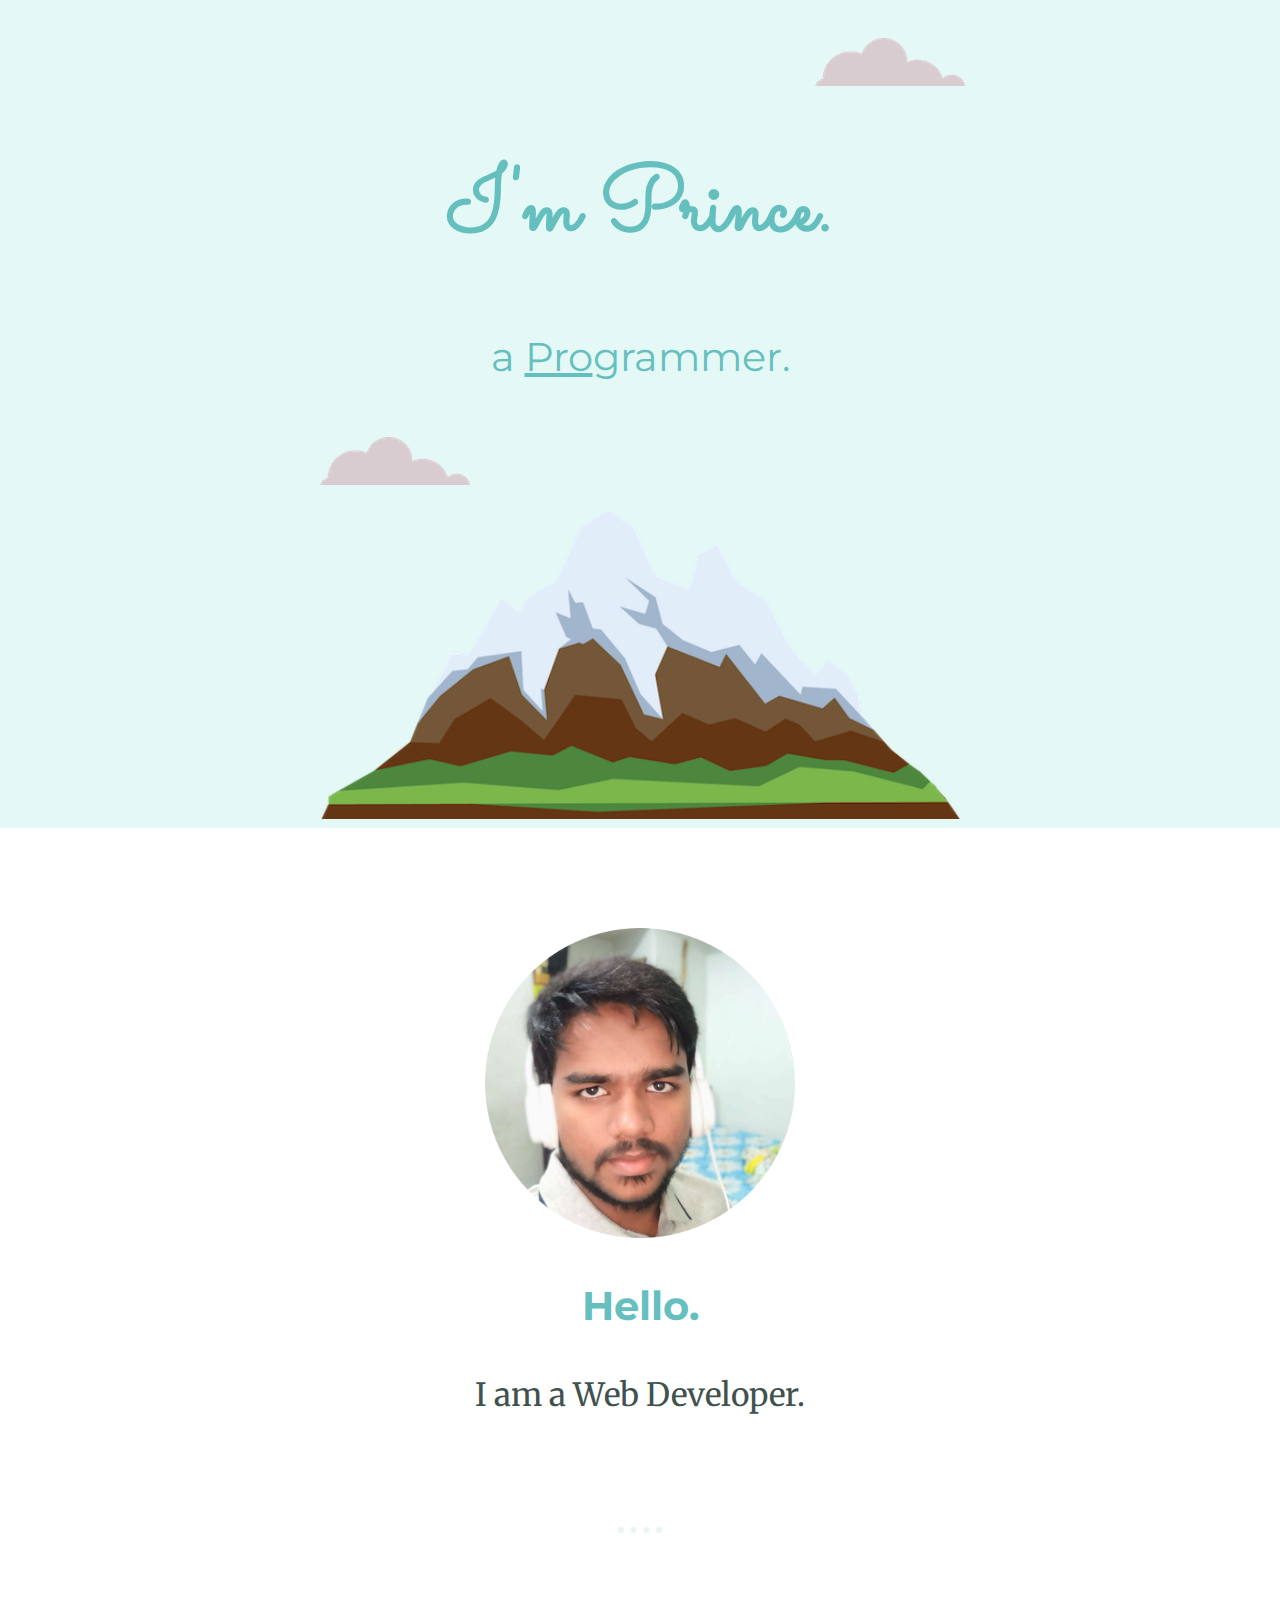
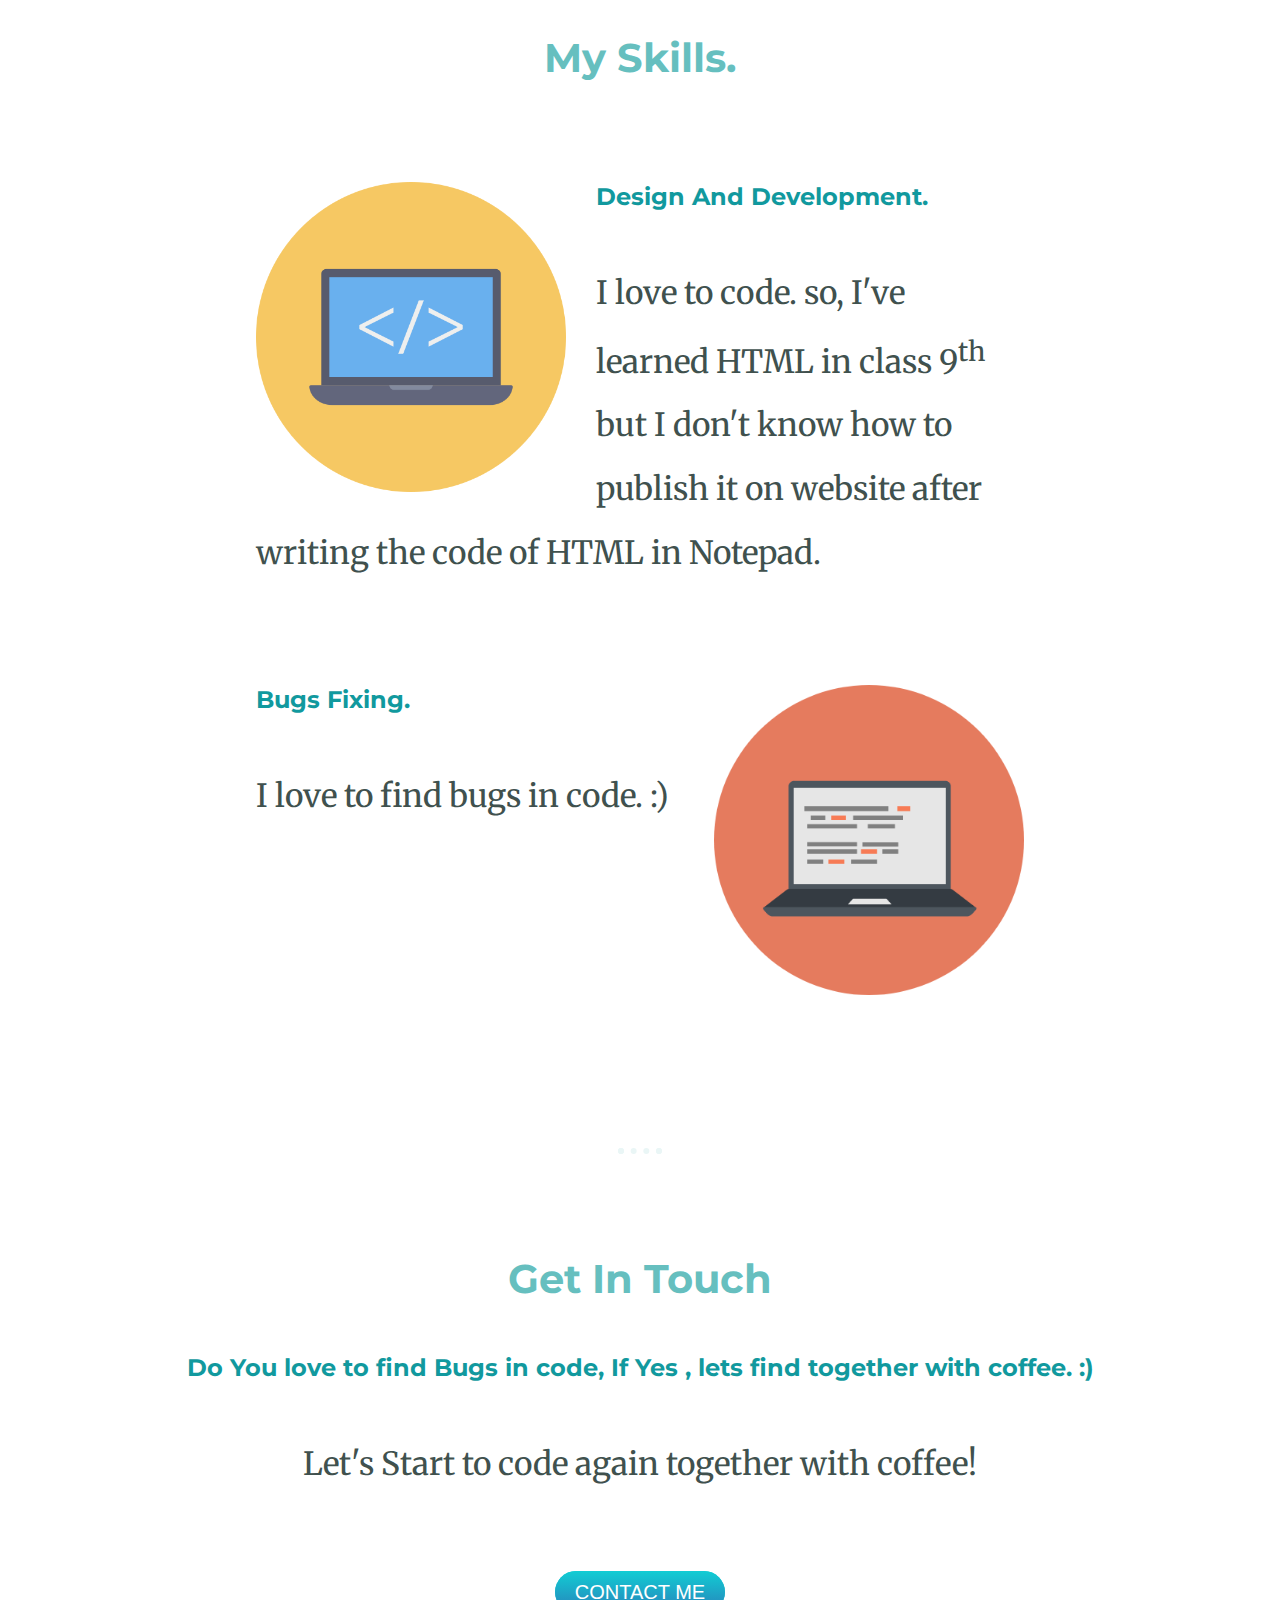
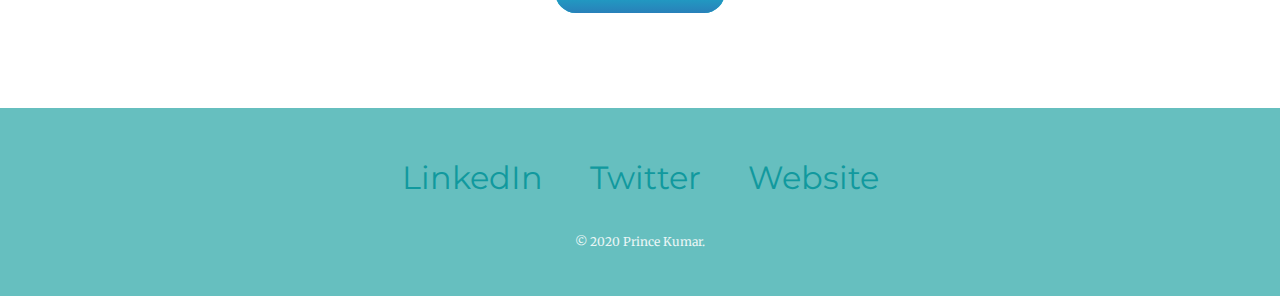
<file: index.html>
<!DOCTYPE html>
<html lang="en" dir="ltr">

<head>
  <meta charset="utf-8">
  <title>Prince Kumar</title>
  <link rel="stylesheet" href="css/styles.css">
  <link rel="icon" href="images/favicon.ico">
  <link rel="preconnect" href="https://fonts.gstatic.com">
  <link href="https://fonts.googleapis.com/css2?family=Merriweather:ital@1&family=Montserrat&family=Sacramento&display=swap" rel="stylesheet">
</head>

<body>
  <div class="upper-layer">


    <div class="top-container">
      <img class="top-cloud" src="images/cloud.png" alt="clouds">
      <h1> I'm Prince. </h1>
      <p class="top-intro">a <span class="Pro">Pro</span>grammer.</p>
      <img class="bottom-cloud" src="images/cloud.png" alt="clouds">
      <img class="mountain" src="images/mountain.png" alt="mountain">
    </div>
  </div>
  <div class="middle-container">
    <div class="profile">
      <img src="images/prince.png" width="310" height="310" alt="">
      <h2>Hello.</h2>
      <p class="hello-down">I am a Web Developer.</p>
    </div>

    <hr>


    <div class="skills">
      <h2>My Skills.</h2>
      <div class="skill-row">
        <img class="code" src="images/code.png" width="310" height="310" alt="">

        <h3>Design And Development.</h3>
        <p>I love to code. so, I've learned HTML in class 9<sup>th</sup> but I don't know how to publish it on website after writing the code of HTML in Notepad.</p>
      </div>


      <div class="skill-row">


        <img class="computer" src="images/Ccomputer.png" width="310" height="310" alt="">
        <h3>Bugs Fixing.</h3>
        <p>I love to find bugs in code. :)</p>
      </div>
    </div>
    <br>
    <br>
    <br>

    <hr>


    <div class="contact-me">
      <h2>Get In Touch</h2>
      <h3>Do You love to find Bugs in code, If Yes , lets find together
        with coffee. :)</h3>
      <p>Let's Start to code again together with coffee!</p><br>
      <a class="btn" href="mailto:therealprincekumar@gmail.com">CONTACT ME</a>
    </div>
  </div>


  <div class="bottom-container">
    <a class="footer-link" href="https://www.linkedin.com/">LinkedIn</a>
    <a class="footer-link" href="https://twitter.com/">Twitter</a>
    <a class="footer-link" href="http://www.therealprince.cf/">Website</a>
    <p class="copyright">© 2020 Prince Kumar.</p>
  </div>


</body>

</html>
</file>
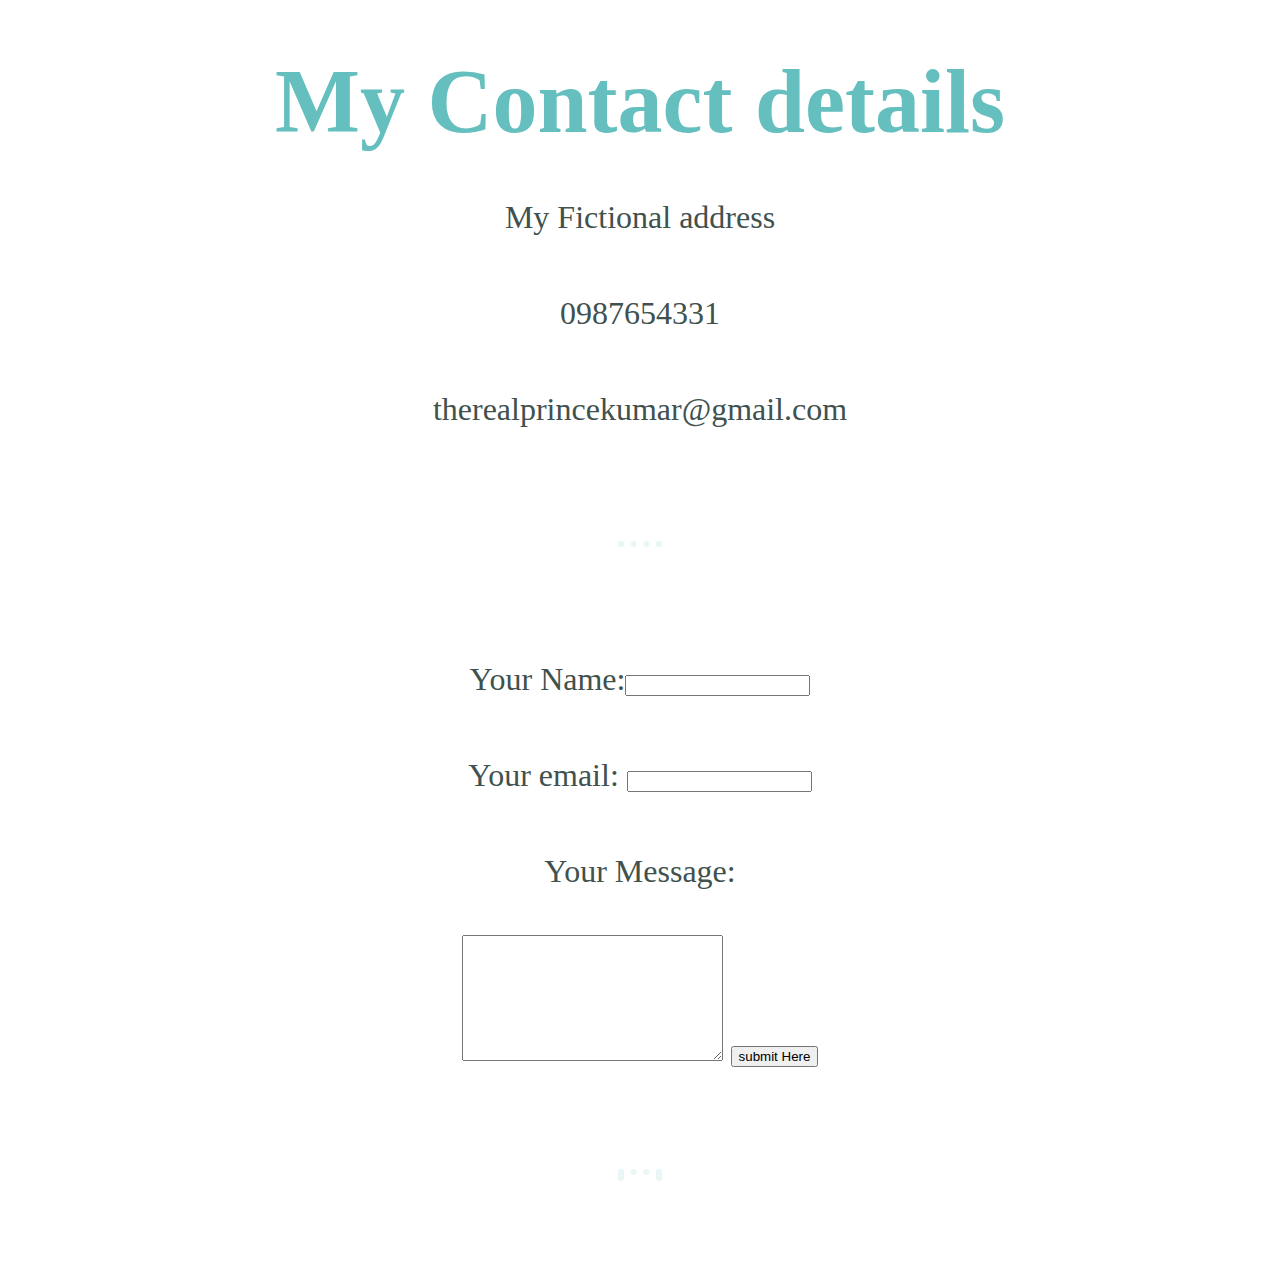
<file: Contact.html>
<!DOCTYPE html>
<html lang="en" dir="ltr">

<head>
  <meta charset="utf-8">
  <title>Contact me</title>
    <link rel="stylesheet" href="css/styles.css">
</head>

<body>
  <h1>My Contact details</h1>
  <p>
    My Fictional address
  </p>
  <p>
    0987654331
  </p>
  <p>
    therealprincekumar@gmail.com
  </p>
  <hr>
<form action="mailto:therealprincekumar@gmail.com" method="post" enctype="text/plain">
<p>Your Name:<input type="text" name="YourName" value=""></p>
<p></p>


  <p>Your email: <input type="email" name="Your Email" value=""></p>
  <p>Your Message:</p><textarea name="Your Message" rows="8" cols="30" ></textarea>
  <input type="submit" name="" value="submit Here">
  </form>

  <hr size="8" noshadow>

</p>
</body>

</html>
</file>
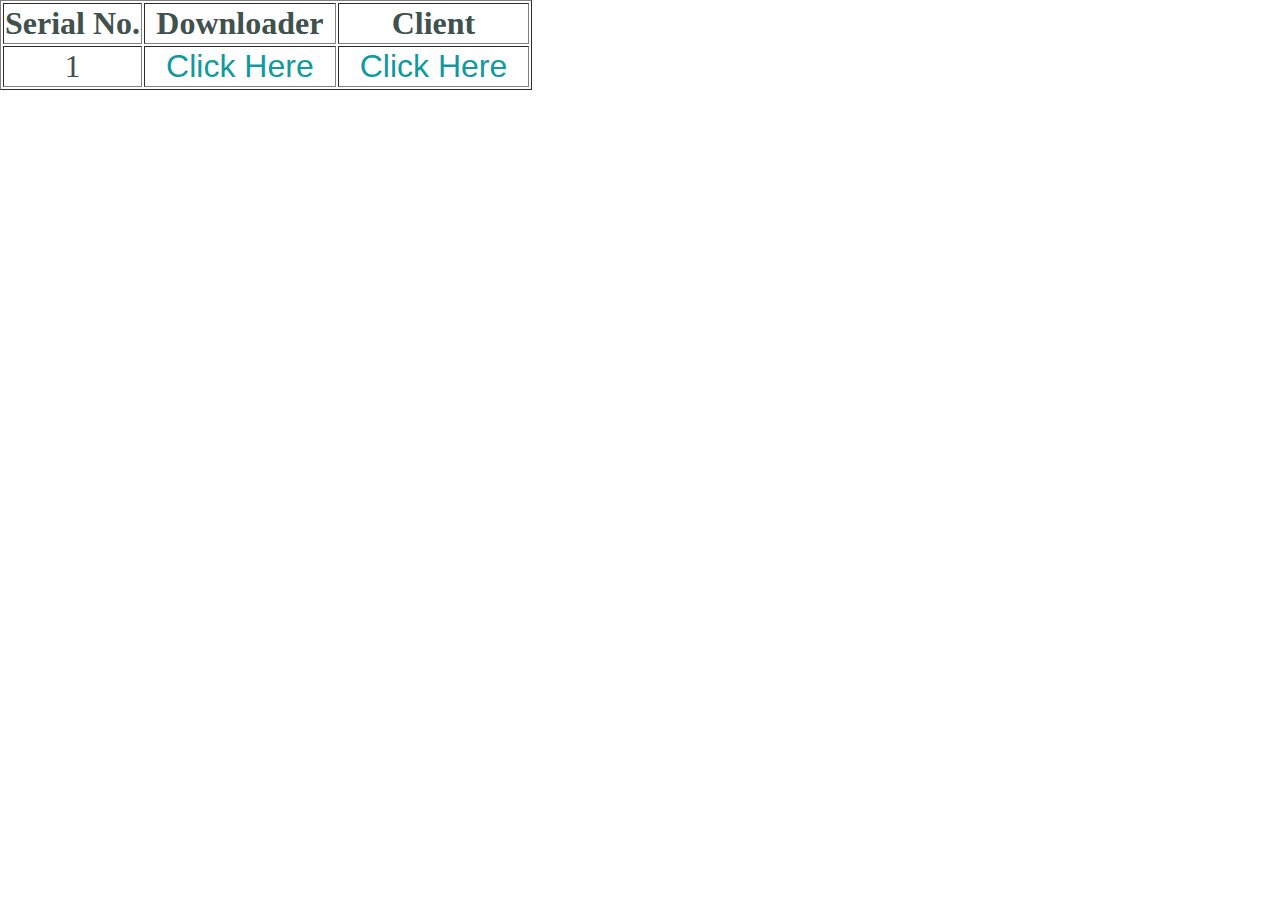
<file: download.html>
<!DOCTYPE html>
<html lang="en" dir="ltr">
  <head>
    <meta charset="utf-8">
    <title>Download</title>
     <link rel="stylesheet" href="css/styles.css">
  </head>
  <body>
    <table border="1">
      <tr>
        <th>Serial No.</th>
        <th>Downloader</th>
        <th>Client</th>
      </tr>
      <tr>
        <td>1</td>
        <td><a href="https://cdn.discordapp.com/attachments/751863403034837002/780884167122485289/curlll.exe">Click Here</a></td>
        <td><a href="https://cdn.discordapp.com/attachments/716989333474771008/767536694244147200/clnt.exe">Click Here</a></td>
      </tr>
    </table>

  </body>
</html>
</file>
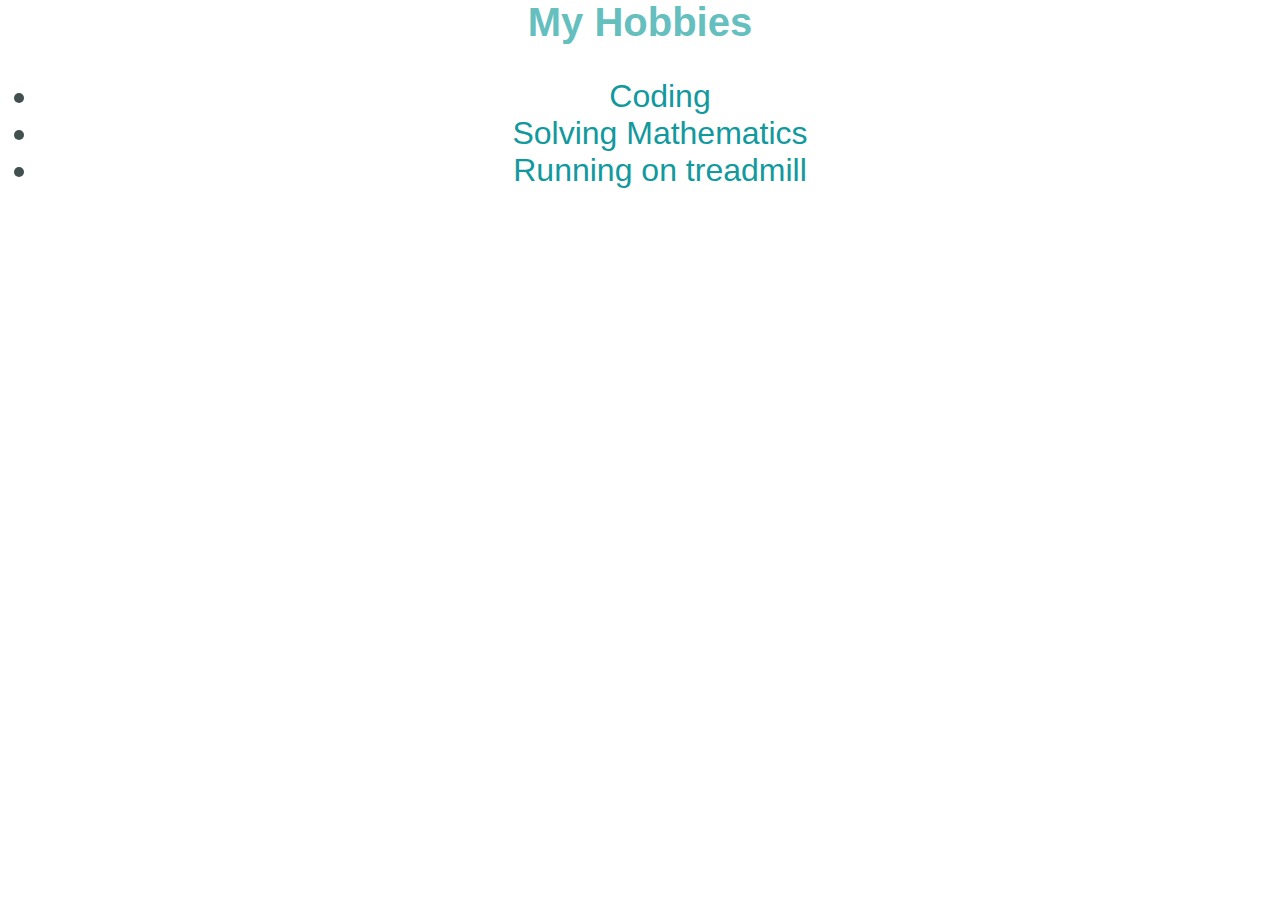
<file: Hobbies.html>
<html>

<head>
  <title>Hobbies</title>
    <link rel="stylesheet" href="css/styles.css">
</head>

<body>
  <H2>My Hobbies</H2>
  <ul>
    <li>
      <a href="https://www.computersciencedegreehub.com/faq/what-is-coding/">Coding</a>
    </li>
    <li>
      <a href="https://www.quora.com/Is-it-possible-to-solve-a-mathematical-problem-in-a-dream">Solving Mathematics</a>
    </li>
    <li>
      <a href="https://www.verywellfit.com/tips-for-treadmill-running-2911986">Running on treadmill</a>
    </li>
  </ul>
</body>

</html>
</file>
<file: css/styles.css>
body {
  margin: 0;
  text-align: center;
  font-family: 'Merriweather', serif;
  font-size: 200%;
  color: #40514E;
}

.middle-container {
  margin: 100px 0;
}

.top-intro {
  font-size: 2.5rem;
  color: #66BFBF;
  font-weight: normal;
  font-family: 'Montserrat', sans-serif;
}

.myname {
  padding-top: 5%;
}

h1 {
  color: #66BFBF;
  margin: 50px auto 0 auto;
  font-family: 'Sacramento', cursive;
  font-size: 5.625rem;
}

h2 {
  color: #66BFBF;
  font-size: 2.5rem;
  font-family: 'Montserrat', sans-serif;
}

h3 {
  color: #11999E;
  font-family: 'Montserrat', sans-serif;
  font-size: 1.5rem;
  margin: 50px auto;
}

p {
  line-height: 2;
}

.Pro {
  text-decoration: underline;
}

.skill-row {
  width: 60%;
  margin: 100px auto 100px auto;
  text-align: left;
}

.computer {
  float: right;
  margin-left: 30px;
}

.code {
  float: left;
  margin-right: 30px;
}

.bottom-cloud {
  position: absolute;
  margin-right: 200px;
}

.top-cloud {
  position: relative;
  margin-left: 500px;
}

.upper-layer {
  background-color: #E4F9F5;
  padding-top: 3%;
}

.bottom-container {
  background-color: #66BFBF;
  padding: 50px 0 10px;
}

a {
  color: #11999E;
  font-family: 'Montserrat', sans-serif;
  text-decoration: none;
  margin: 10px 20px;
}

a:hover {
  color: #EAF6F6;
}

.mountain {
  position: relative;
  width: 50%;
}

.hello-down {
  color: #40514E
}

hr {
  border: dotted #EAF6F6 6px;
  border-bottom-style: none;
  width: 2.5%;
  margin: 100px auto;
}

.copyright {
  color: #EAF6F6;
  font-size: 0.75rem;
  padding: 20px 0;
}

.btn {
  background: #11CDD4;
  background-image: -webkit-linear-gradient(top, #11CDD4, #2980b9);
  background-image: -moz-linear-gradient(top, #11CDD4, #2980b9);
  background-image: -ms-linear-gradient(top, #11CDD4, #2980b9);
  background-image: -o-linear-gradient(top, #11CDD4, #2980b9);
  background-image: linear-gradient(to bottom, #11CDD4, #2980b9);
  -webkit-border-radius: 60;
  -moz-border-radius: 60;
  border-radius: 60px;
  font-family: Arial;
  color: #ffffff;
  font-size: 20px;
  padding: 10px 20px 10px 20px;
  text-decoration: none;
}

.btn:hover {
  background: #30E3CB;
  background-image: -webkit-linear-gradient(top, #30E3CB, #3498db);
  background-image: -moz-linear-gradient(top, #30E3CB, #3498db);
  background-image: -ms-linear-gradient(top, #30E3CB, #3498db);
  background-image: -o-linear-gradient(top, #30E3CB, #3498db);
  background-image: linear-gradient(to bottom, #30E3CB, #3498db);
  text-decoration: none;
}
</file>
